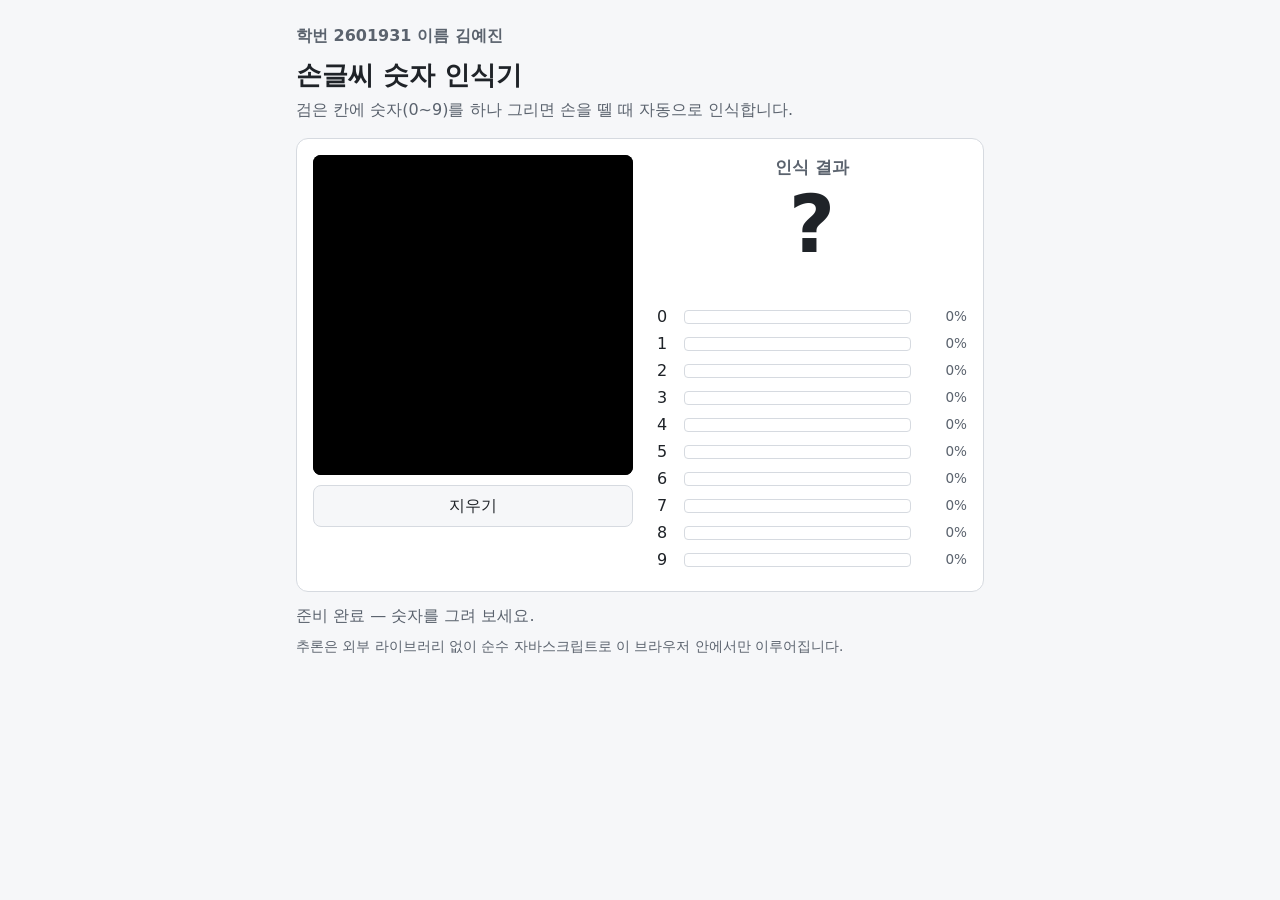
<file: web_version/index.html>
<!doctype html>
<html lang="ko">
<head>
  <meta charset="utf-8">
  <meta name="viewport" content="width=device-width, initial-scale=1">
  <title>손글씨 숫자 인식기</title>
  <meta name="description" content="검은 칸에 숫자를 그리면 브라우저 안에서 CNN이 0~9를 알아맞힙니다.">
  <link rel="stylesheet" href="style.css">
</head>
<body>
  <main class="앱">
    <p class="작성자">학번 2601931 이름 김예진</p>
    <h1>손글씨 숫자 인식기</h1>
    <p class="설명">검은 칸에 숫자(0~9)를 하나 그리면 손을 뗄 때 자동으로 인식합니다.</p>

    <div class="본문">
      <section class="그리기영역">
        <canvas id="그림판" class="잠김" width="280" height="280" aria-label="숫자를 그리는 칸"></canvas>
        <button id="지우기단추" type="button">지우기</button>
      </section>

      <section class="결과영역" aria-live="polite">
        <h2>인식 결과</h2>
        <div id="결과숫자">?</div>
        <div id="확신도">&nbsp;</div>
        <ol id="확률목록" aria-label="숫자별 확률"></ol>
      </section>
    </div>

    <p id="상태">모델 불러오는 중…</p>
    <p class="꼬리말">추론은 외부 라이브러리 없이 순수 자바스크립트로 이 브라우저 안에서만 이루어집니다.</p>
  </main>

  <script>
    // 파일을 직접 열면(file://) 모듈과 가중치를 불러올 수 없으므로 안내합니다.
    if (location.protocol === "file:") {
      const 상태 = document.getElementById("상태");
      상태.textContent = "파일을 직접 열면 동작하지 않습니다. web_version 폴더에서 'python 개발서버.py' 를 실행한 뒤 http://localhost:8000 으로 여세요.";
      상태.className = "오류";
    }
  </script>
  <script type="module" src="js/화면.js"></script>
</body>
</html>
</file>
<file: web_version/style.css>
/* 색상 토큰 (밝은 화면 / 어두운 화면) */
:root {
  --바탕: #f6f7f9;
  --카드: #ffffff;
  --글자: #1f2328;
  --흐린글자: #5b636e;
  --테두리: #d6dae0;
  --강조: #2e7d32;
  --막대: #90a4ae;
  --오류: #b3261e;
  color-scheme: light dark;
}
@media (prefers-color-scheme: dark) {
  :root {
    --바탕: #16181c;
    --카드: #1f2227;
    --글자: #e6e8eb;
    --흐린글자: #a3aab3;
    --테두리: #3a3f46;
    --강조: #66bb6a;
    --막대: #607d8b;
    --오류: #f28b82;
  }
}

* { box-sizing: border-box; }

body {
  margin: 0;
  background: var(--바탕);
  color: var(--글자);
  font-family: "맑은 고딕", "Malgun Gothic", "Apple SD Gothic Neo", system-ui, sans-serif;
  line-height: 1.5;
}

.앱 {
  max-width: 720px;
  margin: 0 auto;
  padding: 24px 16px 40px;
}

.작성자 { margin: 0 0 8px; font-weight: 600; color: var(--흐린글자); }
h1 { font-size: 1.6rem; margin: 0 0 4px; }
h2 { font-size: 1.05rem; margin: 0; color: var(--흐린글자); font-weight: 600; }
.설명, .꼬리말 { color: var(--흐린글자); margin: 0 0 16px; }
.꼬리말 { font-size: 0.85rem; margin-top: 8px; }

.본문 {
  display: flex;
  gap: 24px;
  align-items: flex-start;
  background: var(--카드);
  border: 1px solid var(--테두리);
  border-radius: 12px;
  padding: 16px;
}

.그리기영역 {
  display: flex;
  flex-direction: column;
  gap: 10px;
  width: min(320px, 100%);
  flex-shrink: 0;
}

#그림판 {
  width: 100%;
  aspect-ratio: 1;
  background: #000;
  border-radius: 8px;
  cursor: crosshair;
  touch-action: none; /* 터치로 그릴 때 페이지가 스크롤되지 않게 */
}
#그림판.잠김 { opacity: 0.5; cursor: wait; }

#지우기단추 {
  font: inherit;
  padding: 8px 12px;
  border: 1px solid var(--테두리);
  border-radius: 8px;
  background: var(--바탕);
  color: var(--글자);
  cursor: pointer;
}
#지우기단추:hover { border-color: var(--흐린글자); }

.결과영역 { flex: 1; min-width: 0; text-align: center; }

#결과숫자 {
  font-size: 5rem;
  font-weight: 700;
  line-height: 1.1;
  font-variant-numeric: tabular-nums;
}
#확신도 { color: var(--흐린글자); margin-bottom: 12px; }

#확률목록 { list-style: none; margin: 0; padding: 0; text-align: left; }
#확률목록 li {
  display: grid;
  grid-template-columns: 1.2em 1fr 3em;
  align-items: center;
  gap: 8px;
  margin: 3px 0;
  font-variant-numeric: tabular-nums;
}
.막대틀 {
  height: 14px;
  border: 1px solid var(--테두리);
  border-radius: 4px;
  overflow: hidden;
}
.막대 { height: 100%; width: 0; background: var(--막대); }
li.최고 .막대 { background: var(--강조); }
li.최고 { font-weight: 700; }
.퍼센트 { text-align: right; font-size: 0.85rem; color: var(--흐린글자); }

#상태 { margin: 12px 0 0; color: var(--흐린글자); }
#상태.오류 { color: var(--오류); font-weight: 600; }

/* 좁은 화면: 결과를 캔버스 아래로 */
@media (max-width: 639px) {
  .본문 { flex-direction: column; align-items: stretch; }
  .그리기영역 { width: 100%; max-width: 360px; margin: 0 auto; }
}
</file>
